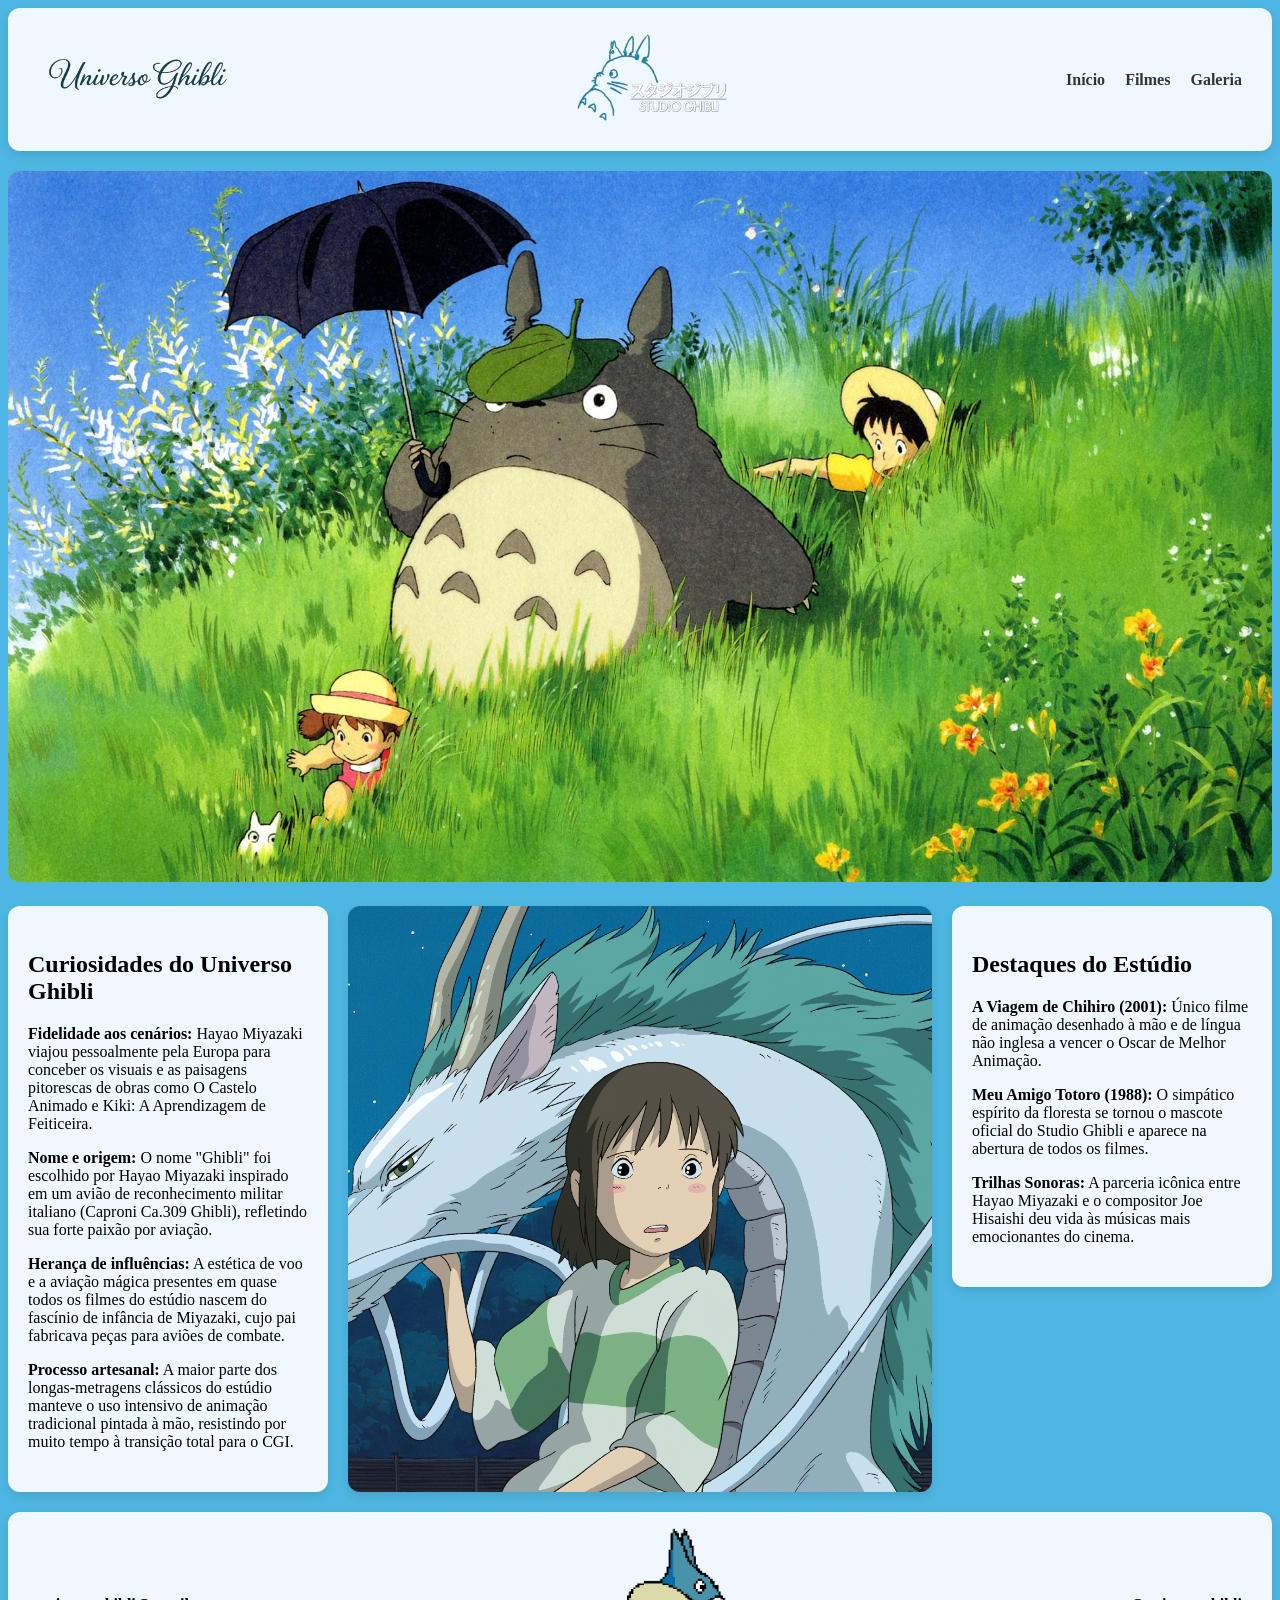
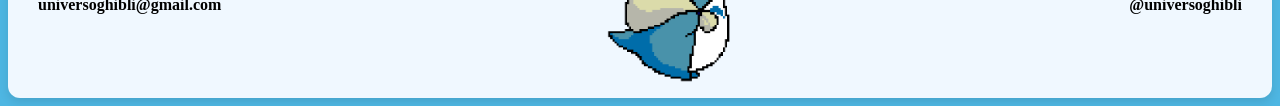
<file: index.html>
<!DOCTYPE html>
<html lang="en">
<head>
    <meta charset="UTF-8">
    <meta name="viewport" content="width=device-width, initial-scale=1.0">
    <link rel="stylesheet" href="style.css">
    <title>Universo Ghibli</title>
</head>
<body>
    <header class="header">
     <div class="logoescrito">
    <img src="img/logos/logoescrito.png" alt="Logo Escrito">
    </div>
    <div class="logo">
    <img src="img/logos/studioghiblilogocolorido.png" alt="Logo Studio Ghibli">
    </div>
    <nav>
    <ul>
    <li><a href="index.html">Início</a></li>
    <li><a href="filmes.html">Filmes</a></li>
    <li><a href="galeria.html">Galeria</a></li>
  </ul>
</nav>
    </header>
    <main class="main">
        <img src="img/logos/926342.jpg" alt="inicioheader">
    </main>

    <div class="conteudocentral">
    <aside class="aside">
        <h2 class="h2aside">
            Curiosidades do Universo Ghibli
        </h2>
        <p>
            <strong>Fidelidade aos cenários:</strong> Hayao Miyazaki viajou pessoalmente pela Europa para conceber os visuais e as paisagens pitorescas de obras como O Castelo Animado e Kiki: A Aprendizagem de Feiticeira.
        </p>
        <p>
          <strong>Nome e origem:</strong> O nome "Ghibli" foi escolhido por Hayao Miyazaki inspirado em um avião de reconhecimento militar italiano (Caproni Ca.309 Ghibli), refletindo sua forte paixão por aviação.
        </p>
        <p>
            <strong>Herança de influências:</strong> A estética de voo e a aviação mágica presentes em quase todos os filmes do estúdio nascem do fascínio de infância de Miyazaki, cujo pai fabricava peças para aviões de combate.
        </p>
        <p>
            <strong>Processo artesanal:</strong> A maior parte dos longas-metragens clássicos do estúdio manteve o uso intensivo de animação tradicional pintada à mão, resistindo por muito tempo à transição total para o CGI.
        </p>
    </aside>

        <img src="img/galeria/chihiro1.jpg" alt="imagemmeio" class="imagemmeio">


        <aside class="aside">
            <h2 class="h2aside">Destaques do Estúdio</h2>
            <p>
                <strong>A Viagem de Chihiro (2001):</strong> Único filme de animação desenhado à mão e de língua não inglesa a vencer o Oscar de Melhor Animação.
            </p>
            <p>
                <strong>Meu Amigo Totoro (1988):</strong> O simpático espírito da floresta se tornou o mascote oficial do Studio Ghibli e aparece na abertura de todos os filmes.
            </p>
            <p>
                <strong>Trilhas Sonoras:</strong> A parceria icônica entre Hayao Miyazaki e o compositor Joe Hisaishi deu vida às músicas mais emocionantes do cinema.
            </p>
        </aside>
        </div>

    <footer class="footer">
        <h4>
            universoghibli@gmail.com
        </h4>
        
        <img src="img/logos/giftotorofooter.gif" alt="Logo Escrito">

        <h4>
            @universoghibli
        </h4>
    </footer>
</body>
</html>
</file>
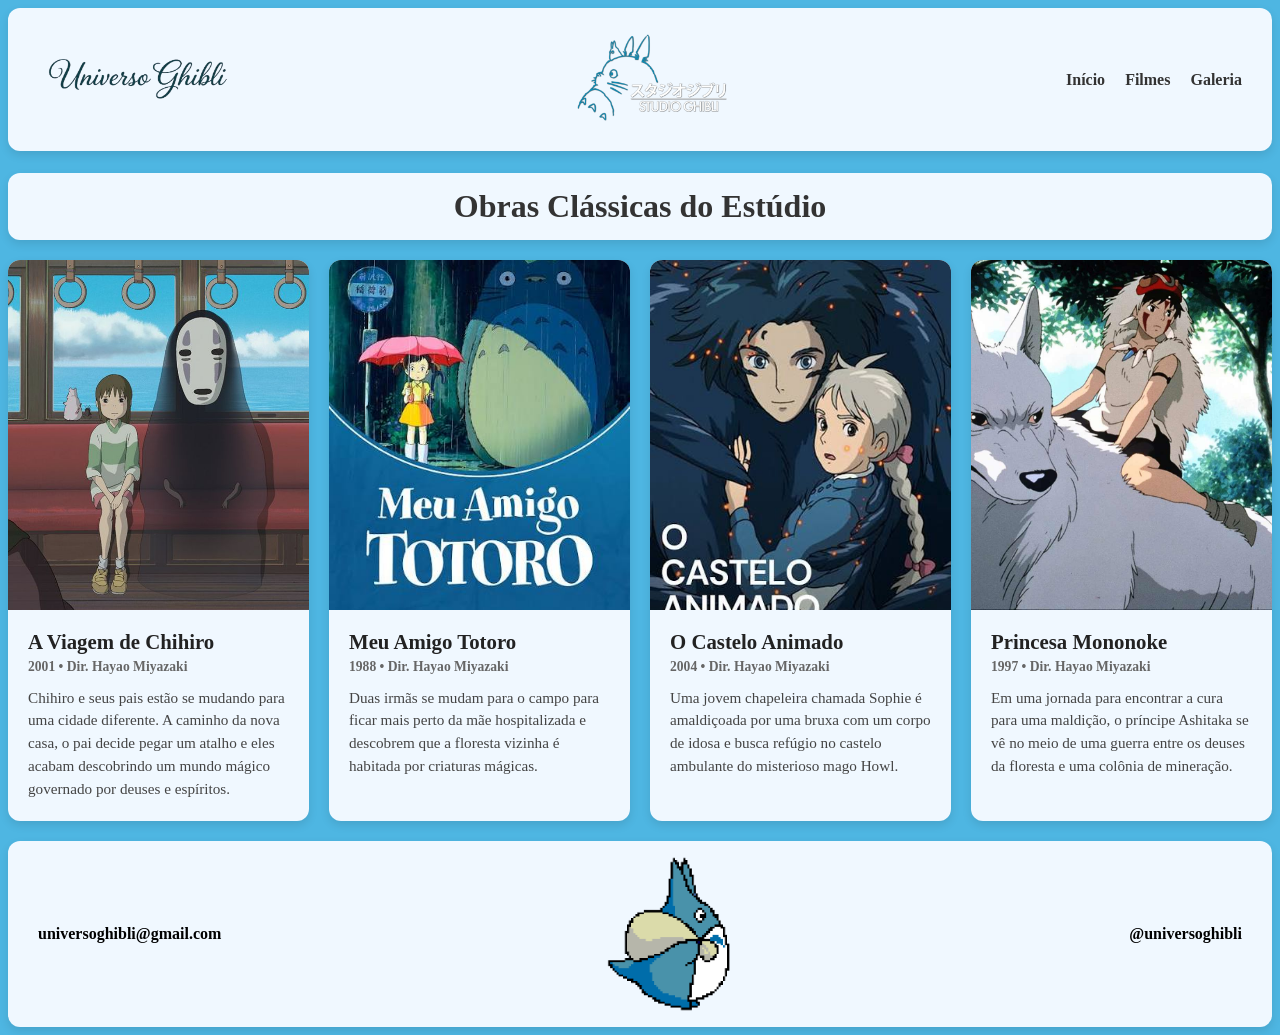
<file: filmes.html>
<!DOCTYPE html>
<html lang="pt-BR">
<head>
    <meta charset="UTF-8">
    <meta name="viewport" content="width=device-width, initial-scale=1.0">
    <link rel="stylesheet" href="style.css">
    <title>Filmes - Universo Ghibli</title>
</head>
<body>
    <header class="header">
        <div class="logoescrito">
            <img src="img/logos/logoescrito.png" alt="Logo Escrito">
        </div>
        <div class="logo">
            <img src="img/logos/studioghiblilogocolorido.png" alt="Logo Studio Ghibli">
        </div>
        <nav>
            <ul>
                <li><a href="index.html">Início</a></li>
                <li><a href="filmes.html">Filmes</a></li>
                <li><a href="galeria.html">Galeria</a></li>
            </ul>
        </nav>
    </header>

    <main class="container-pagina">
        <h1 class="titulo-pagina">Obras Clássicas do Estúdio</h1>
        
        <div class="grid-filmes">
            <!-- Filme 1 -->
            <article class="card-filme">
                <img src="img/filmes/viagemdechihiro1.jpeg" alt="A Viagem de Chihiro">
                <div class="info-filme">
                    <h2>A Viagem de Chihiro</h2>
                    <span class="ano-diretor">2001 • Dir. Hayao Miyazaki</span>
                    <p>Chihiro e seus pais estão se mudando para uma cidade diferente. A caminho da nova casa, o pai decide pegar um atalho e eles acabam descobrindo um mundo mágico governado por deuses e espíritos.</p>
                </div>
            </article>

            <!-- Filme 2 -->
            <article class="card-filme">
                <img src="img/filmes/meuamigototoro.jpg" alt="Meu Amigo Totoro">
                <div class="info-filme">
                    <h2>Meu Amigo Totoro</h2>
                    <span class="ano-diretor">1988 • Dir. Hayao Miyazaki</span>
                    <p>Duas irmãs se mudam para o campo para ficar mais perto da mãe hospitalizada e descobrem que a floresta vizinha é habitada por criaturas mágicas.</p>
                </div>
            </article>

            <!-- Filme 3 -->
            <article class="card-filme">
                <img src="img/filmes/casteloanimado.jpg" alt="O Castelo Animado">
                <div class="info-filme">
                    <h2>O Castelo Animado</h2>
                    <span class="ano-diretor">2004 • Dir. Hayao Miyazaki</span>
                    <p>Uma jovem chapeleira chamada Sophie é amaldiçoada por uma bruxa com um corpo de idosa e busca refúgio no castelo ambulante do misterioso mago Howl.</p>
                </div>
            </article>

            <!-- Filme 4 -->
            <article class="card-filme">
                <img src="img/filmes/princesamononoke.jpg" alt="Princesa Mononoke">
                <div class="info-filme">
                    <h2>Princesa Mononoke</h2>
                    <span class="ano-diretor">1997 • Dir. Hayao Miyazaki</span>
                    <p>Em uma jornada para encontrar a cura para uma maldição, o príncipe Ashitaka se vê no meio de uma guerra entre os deuses da floresta e uma colônia de mineração.</p>
                </div>
            </article>
        </div>
    </main>

    <footer class="footer">
        <h4>universoghibli@gmail.com</h4>
        <img src="img/logos/giftotorofooter.gif" alt="Totoro animado">
        <h4>@universoghibli</h4>
    </footer>
</body>
</html>
</file>
<file: style.css>
html {
    box-sizing: border-box;
    padding: 0;
    margin: 0;
    background-color: rgb(78, 182, 226);
}

ul {
  display: flex;
  justify-content: space-between;
  list-style: none;
  padding: 0;
  margin: 0;
  gap: 20px;
}
  nav a {
  text-decoration: none;
  color: #333; 
  font-weight: bold;
}

header {
  display: flex; 
  justify-content: space-between; 
  align-items: center; 
  padding: 15px 30px; 
  background-color: aliceblue;
  border-radius: 12px;
  box-shadow: 0 4px 10px rgba(0, 0, 0, 0.1);
  
}
.logo img {
    width: 150px;
    height: auto;
}
.logoescrito img {
    width: 200px;
    height: auto;
}
.aside {
display: block;
width: 260px;
background-color: aliceblue;
padding: 30px 20px; 
border-radius: 12px; 
box-shadow: 0 4px 10px rgba(0, 0, 0, 0.1); 
height: fit-content;
margin-top: 20px;
}
.main img {
  width: 100%;
  height: auto;
  object-fit: fill;
  border-radius: 12px;
  margin-top: 20px;
}
.footer {
display: flex; 
justify-content: space-between; 
align-items: center; 
padding: 15px 30px; 
background-color: aliceblue;
border-radius: 12px;
box-shadow: 0 4px 10px rgba(0, 0, 0, 0.1);
margin-top: 20px;
}
.footer img {
  align-content: center;
  width: 200px;
  height: auto;
}
.conteudocentral {
    display: flex;
    justify-content: space-between;
    align-items: stretch;
    gap: 20px;
    margin-top: 20px;
}

.aside {
    width: 280px;
    flex-shrink: 0;
    background-color: aliceblue;
    padding: 25px 20px; 
    border-radius: 12px; 
    box-shadow: 0 4px 10px rgba(0, 0, 0, 0.1);
    margin: 0;
}

.imagemmeio {
    flex: 1;
    min-width: 0;
    width: 100%;
    object-fit: cover;
    border-radius: 12px;
    box-shadow: 0 4px 10px rgba(0, 0, 0, 0.1);
    display: block;
}

nav a {
    transition: color 0.3s ease;
}
nav a:hover {
    color: rgb(78, 182, 226);
}

.container-pagina {
    margin-top: 20px;
}

.titulo-pagina {
    background-color: aliceblue;
    text-align: center;
    padding: 15px;
    border-radius: 12px;
    box-shadow: 0 4px 10px rgba(0, 0, 0, 0.1);
    color: #333;
    margin-bottom: 20px;
}

/* --- GRADE DE FILMES --- */
.grid-filmes {
    display: grid;
    /* Cria colunas automáticas com largura mínima de 280px */
    grid-template-columns: repeat(auto-fit, minmax(280px, 1fr));
    gap: 20px;
}

.card-filme {
    background-color: aliceblue;
    border-radius: 12px;
    box-shadow: 0 4px 10px rgba(0, 0, 0, 0.1);
    overflow: hidden; /* Garante que a imagem respeite a borda arredondada */
    display: flex;
    flex-direction: column;
    transition: transform 0.3s ease;
}

.card-filme:hover {
    transform: translateY(-5px); /* Sobe levemente ao passar o mouse */
}

.card-filme img {
    width: 100%;
    height: 350px;
    object-fit: cover;
}

.info-filme {
    padding: 20px;
}

.info-filme h2 {
    margin: 0 0 5px 0;
    color: #222;
    font-size: 1.3rem;
}

.ano-diretor {
    display: block;
    font-size: 0.85rem;
    color: #666;
    margin-bottom: 12px;
    font-weight: bold;
}

.info-filme p {
    margin: 0;
    color: #444;
    line-height: 1.5;
    font-size: 0.95rem;
}


.grid-galeria {
    display: grid;
    grid-template-columns: repeat(auto-fit, minmax(320px, 1fr));
    gap: 20px;
}

.item-galeria {
    background-color: aliceblue;
    padding: 12px;
    border-radius: 12px;
    box-shadow: 0 4px 10px rgba(0, 0, 0, 0.1);
    transition: transform 0.3s ease;
}

.item-galeria:hover {
    transform: scale(1.02); /* Leve zoom no cartão */
}

.item-galeria img {
    width: 100%;
    height: 220px;
    object-fit: cover;
    border-radius: 8px;
    display: block;
}

.item-galeria p {
    margin: 12px 0 4px 0;
    text-align: center;
    font-weight: bold;
    color: #333;
    font-size: 0.95rem;
}
</file>
